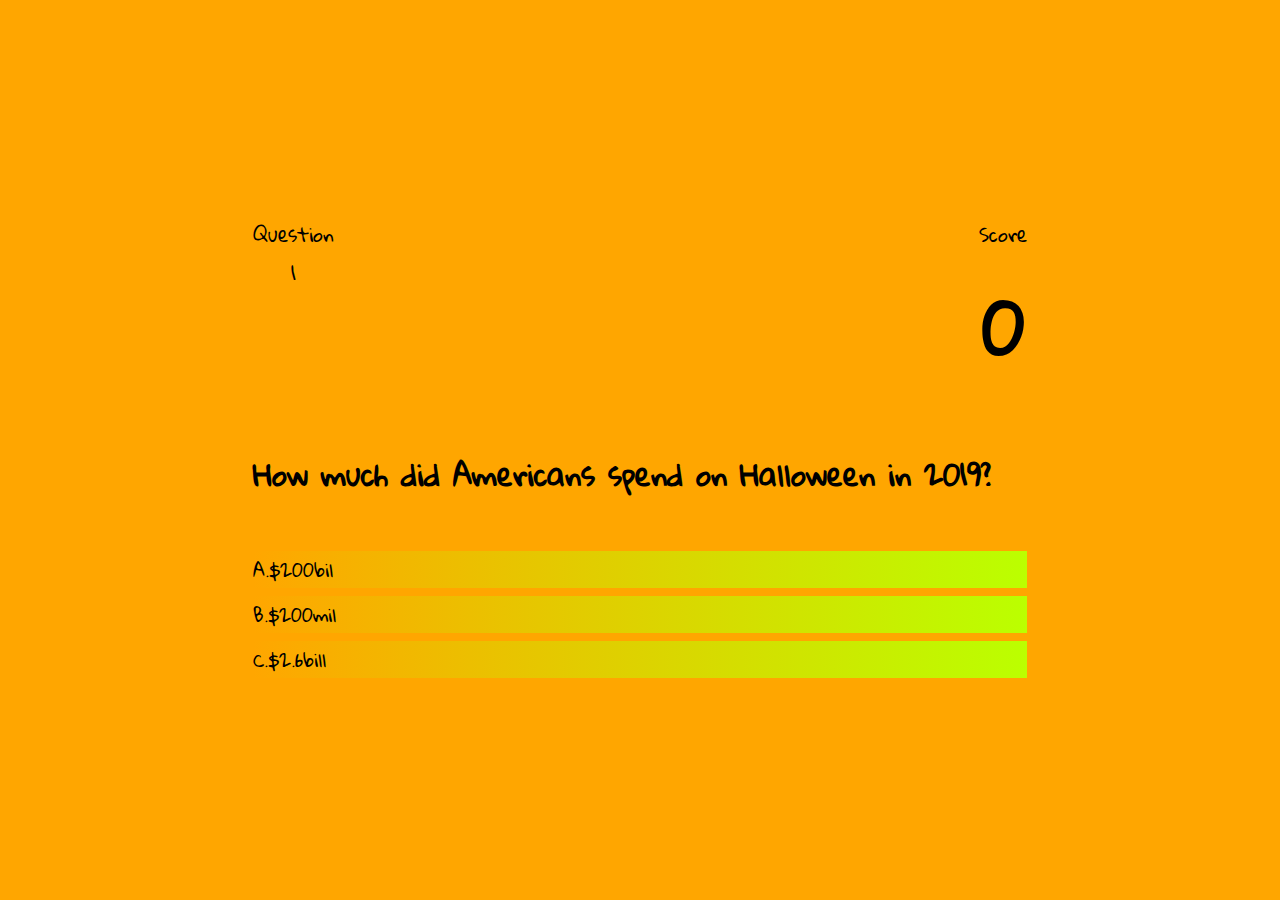
<file: game.html>
<!DOCTYPE html>
<html lang="en">
<head>
    <meta charset="UTF-8">
    <meta name="viewport" content="width=device-width, initial-scale=1.0">
   <script defer src="gameScript.js"></script>
    <link rel="stylesheet" href="GameStyle.css"> 
    <link rel="stylesheet" href="style.css">
    <title>Spooky Trivia</title>
</head>
<body>
    <div class="container">
       <div id="game" class="justify-center flex-column">
           <div id="hud">
               <div class="hud-item">
                 <div class="questionSign">Question</div>  
                <p class="hud-prefix">
                     1
                   </p>
               </div>
               <div class="hud-item">
                   <p class="hud-prefix">
                       Score
                   </p>
                   <h1 class="hud-main-text" id="score">
                       0
                   </h1>
               </div>
           </div>
           <h1 id="question">What is the answer?</h1>
           <div class="choice-container">
               <p class="choice-prefix">A.</p>
                <p class="choice" data-info="1">Choice</p>
           </div>
           <div class="choice-container">
               <p class="choice-prefix">B.</p>
                <p class="choice" data-info="2">Choice</p>
           </div>
           <div class="choice-container">
               <p class="choice-prefix">C.</p>
                <p class="choice" data-info="3">Choice</p>
           </div>
       </div> 
    </div>
</body>
</html>
</file>
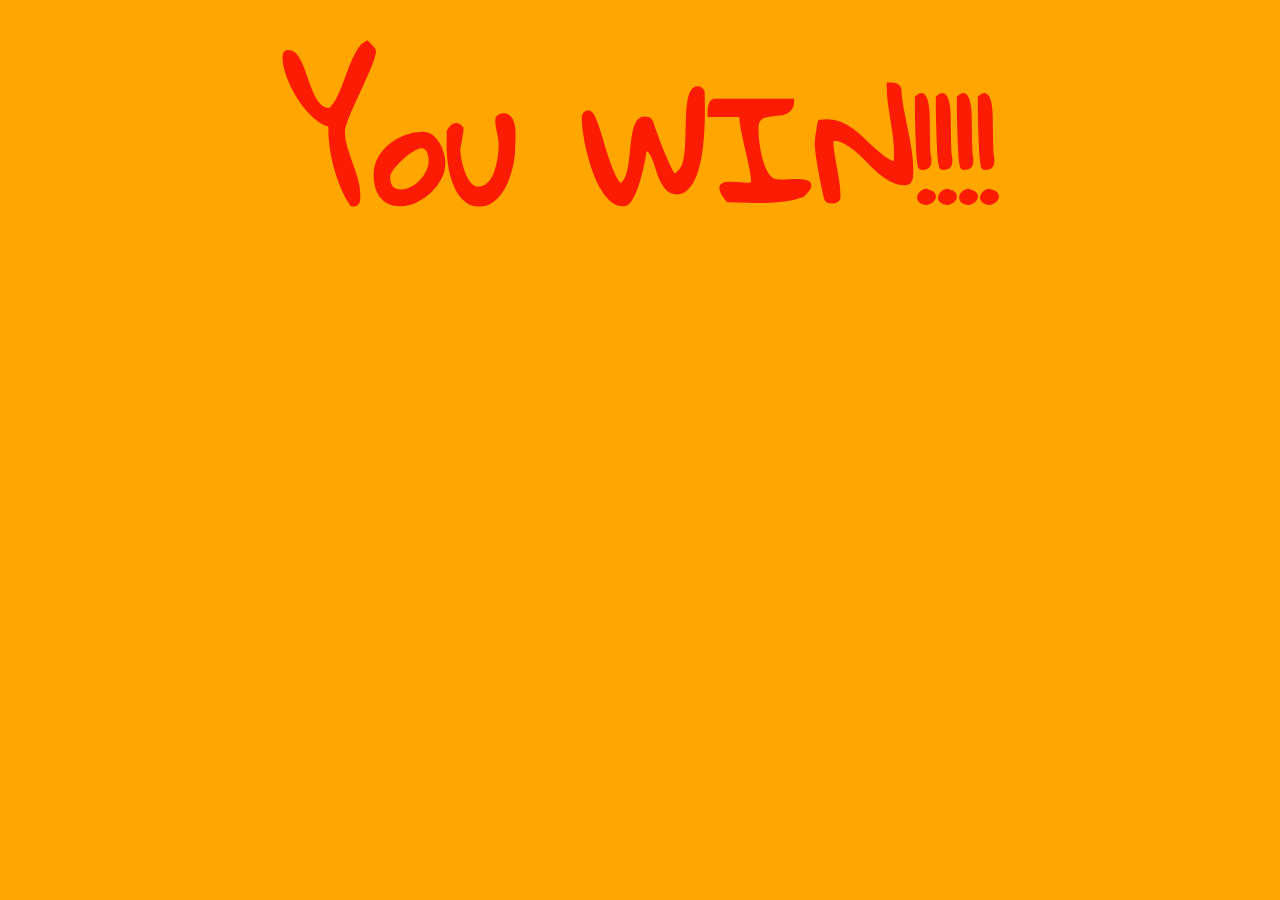
<file: Win.html>
<!DOCTYPE html>
<html lang="en">
<head>
    <meta charset="UTF-8">
    <meta name="viewport" content="width=device-width, initial-scale=1.0">
    <link rel="stylesheet" href="style.css">
    <link rel="stylesheet" href="end.css">
    <title>Spooky Trivia</title>
</head>
<body>
    <h1 class="you-win">You WIN!!!!</h1>
</body>
</html>
</file>
<file: GameStyle.css>
@import url('https://fonts.googleapis.com/css2?family=Gloria+Hallelujah&display=swap');


:root{
    background-color:  rgb(255, 166, 0);
}

*{
    box-sizing: border-box;
    margin: 0;
    padding: 0;
    font-size: 60.5%;
    font-family: "Gloria Hallelujah", cursive;
}

.choice-container{
    display: flex;
    margin-bottom: 0.8rem;
    width: 100%;
    background: linear-gradient(90deg,rgb(255, 166, 0)0%,rgb(187, 255, 0)100%);
    font-size: 3rem;
    min-width: 80rem;
}
.choice-container:hover{
    cursor: pointer;
    box-shadow: 0 0.4rem 1.4rem 0 rgba(14, 177, 14, 0.795);
    color: rgba(14, 177, 14, 0.856)
}
.correct{
    background: linear-gradient(20deg, rgba(14, 177, 14, 0.795)0%,rgb(41,232,111)100%);
}
.incorrect{
    background: linear-gradient(20deg, rgb(255, 166, 0)0%,rgb(230, 27, 27)100%);
}
#hud{
    display: flex;
    justify-content: space-between;
}
.hud-main-text{
    text-align: center;
}

.hud-prefix{
    text-align: center;
    font-size: 2rem;
}
#question{
    font-size: 3rem;
}
.choice{
    flex-grow: 1;
}
.questionSign{
    font-size: 2rem;
}
@media(max-width:800px){
    .choice-container{
        min-width: 40rem;
    }
}
</file>
<file: style.css>
@import url('https://fonts.googleapis.com/css2?family=Gloria+Hallelujah&display=swap');

:root {
    background-color: rgb(255, 166, 0);
}
/* most of my styling is from brian's design with a hint of my own style */
*{
    box-sizing: border-box;
    margin: 0;
    padding: 0;
    font-size: 60.5%;
    font-family: "Gloria Hallelujah", cursive;
}
h1{
    font-size: 7.4rem;
    color: black;
    margin-bottom: 5rem;
    justify-content: center;
    align-items: center;
    
}
h1:hover{
    cursor: default;
    color: rgba(252, 5, 5, 0.856);
}
h2{
   font-size: 4.2rem; 
   margin-bottom: 4rem;
}
/*from here... this is from brian design with a lil touch of my own colors and style*/
.container{
    width:100vw;
    height:100vh;
    display: flex;
    justify-content: center;
    align-items: center;
    max-width: 80rem;
    margin: 0 auto;
    padding: 2rem;
}
.flex-column{                           
    display: flex;
    flex-direction: column;
}
.flex-center{
    justify-content: center;
}
.justify-center{
    justify-content: center;
}
.text-center{
    text-align: center;
}
.hidden{
    display:none;
}
.btn{
    font-size: 2.4rem;
    padding: 2rem 0;
    width: 30rem;
    text-align: center;
    margin-bottom: 1rem;
    text-decoration: none;
    color: rgb(28, 26, 26);
    background: linear-gradient(90deg,rgb(255, 166, 0)0%,rgb(187, 255, 0)100%);
    justify-content: center;
    align-items: center;
    margin:0 auto  ;
    border-radius: 2rem;
}
/*  to here */
.fas{
    font-size: 3rem;
}

.btn:hover{
    cursor: pointer;
    box-shadow: 0 0.4rem 1.4rem 0 rgba(14, 177, 14, 0.795);
    color: rgba(14, 177, 14, 0.856);
}
#highscore-btn{
    margin: 2rem;
    justify-content: center;
}

.fa-ghost{
    font-size: 10rem;
    color: ghostwhite;
    margin: 0 auto;
    justify-content: center;
    align-items: center;
    width: 0rem;
}
</file>
<file: end.css>
.you-win{
    display: flex;
    margin: 0 auto;
    justify-content: center;
    font-size: 15rem;
}
</file>
